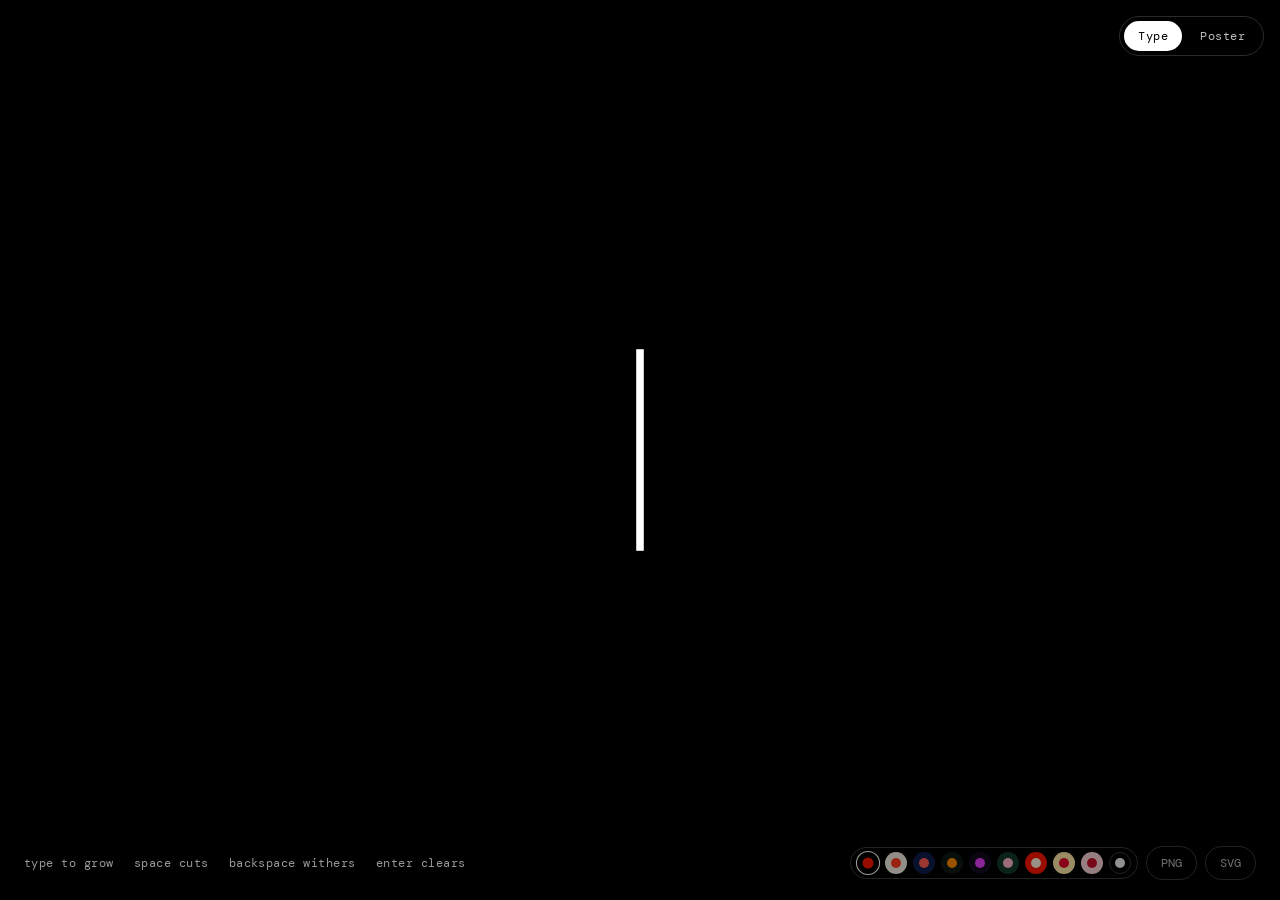
<file: hmm.html>
<!DOCTYPE html>
<html lang="en">
<head>
<meta charset="utf-8">
<meta name="viewport" content="width=device-width, initial-scale=1, viewport-fit=cover">
<title>Type Garden</title>
<link rel="preconnect" href="https://fonts.googleapis.com">
<link rel="preconnect" href="https://fonts.gstatic.com" crossorigin>
<link href="https://fonts.googleapis.com/css2?family=DM+Mono:wght@400;500&family=Playfair+Display:wght@700&display=swap" rel="stylesheet">
<style>
html,body{margin:0;height:100%;background:#000;overflow:hidden;overscroll-behavior:none}
a{color:#fff} a:hover{color:#FFB4A8}
input[type=range]{accent-color:#FFFFFF}
button{font-family:inherit}
[data-tg="app"]{-webkit-tap-highlight-color:transparent;-webkit-touch-callout:none;-webkit-user-select:none;user-select:none;position:fixed;inset:0;cursor:text;font-family:'DM Mono',ui-monospace,monospace}
[data-tg="app"] button{-webkit-tap-highlight-color:transparent;touch-action:manipulation}
html[data-touch] [data-tg="app"]{touch-action:none;top:var(--tg-top,0px)!important;bottom:auto!important;height:var(--tg-h,100%)!important}
[data-tg="modes"]{top:calc(16px + env(safe-area-inset-top))!important;right:calc(16px + env(safe-area-inset-right))!important}
[data-tg="bar"]{left:calc(24px + env(safe-area-inset-left))!important;right:calc(24px + env(safe-area-inset-right))!important;bottom:calc(20px + env(safe-area-inset-bottom))!important}
[data-tg="coarse"]{display:none}
@media (pointer:coarse){[data-tg="fine"]{display:none}[data-tg="coarse"]{display:inline}}
@media (max-width:600px){
  [data-tg="bar"]{left:calc(16px + env(safe-area-inset-left))!important;right:calc(16px + env(safe-area-inset-right))!important;bottom:calc(14px + env(safe-area-inset-bottom))!important;gap:10px!important}
  [data-tg="hints"]{gap:12px!important;font-size:11px}
  [data-tg="ctrls"]{flex:1 1 100%;justify-content:space-between;gap:8px!important}
  [data-tg="pal"]{gap:4px!important}
  [data-tg="sw"]{--sw:clamp(13px,calc((100vw - 183px) / 10),22px);width:var(--sw)!important;height:var(--sw)!important}
  [data-tg="dot"]{width:calc(var(--sw) * .46)!important;height:calc(var(--sw) * .46)!important}
  [data-tg="btn"]{padding:7px 11px!important}
}
@media (max-width:720px){
  [data-tg="poster"]{display:flex!important;flex-direction:column;overflow-y:auto;-webkit-overflow-scrolling:touch;touch-action:pan-y}
  [data-tg="poster"]::before{content:"";order:-2;position:sticky;top:0;flex:none;height:calc(60px + env(safe-area-inset-top));margin-bottom:calc(-60px - env(safe-area-inset-top));background:linear-gradient(#000 62%,rgba(0,0,0,0));z-index:4;pointer-events:none}
  [data-tg="stage"]{order:-1;flex:none;padding:calc(64px + env(safe-area-inset-top)) 16px 12px!important}
  [data-tg="pcanvas"]{width:100%!important;max-width:520px}
  [data-tg="panel"]{flex:none;border-right:0!important;border-top:1px solid #1E1E1E;overflow:visible!important;padding:20px 16px calc(32px + env(safe-area-inset-bottom))!important}
}
.pill{background:transparent;border:1px solid #3A3A3A;color:#BDBDBD;font:inherit;padding:8px 14px;border-radius:999px;cursor:pointer}
.pill:hover{border-color:#FFFFFF;color:#FFFFFF}
.pill:disabled{opacity:.5;cursor:default}
.sw{padding:0;border-radius:999px;cursor:pointer;display:flex;align-items:center;justify-content:center;width:22px;height:22px}
.sw:hover{transform:scale(1.15)!important}
.pcard{display:flex;flex-direction:column;gap:8px;align-items:stretch;background:transparent;color:#EDEDED;font:inherit;padding:6px 6px 8px;border-radius:12px;cursor:pointer;text-align:left}
.pcard:hover{border-color:#8C8C8C!important}
.pbtn{text-align:left;color:#FFFFFF;font:inherit;padding:10px 12px;border-radius:10px;cursor:pointer;display:flex;flex-direction:column;gap:4px}
.ghost{background:transparent;border:1px solid #2A2A2A;color:#EDEDED;font:inherit;padding:8px 12px;border-radius:999px;cursor:pointer;align-self:flex-start}
.ghost:hover{border-color:#FFFFFF}
.lbl{color:#8C8C8C;text-transform:uppercase;font-size:11px;letter-spacing:.08em}
.serif{font-family:'Playfair Display',Georgia,serif;font-weight:700}
#ptext{background:#000;border:1px solid #2A2A2A;border-radius:10px;color:#FFFFFF;font-size:22px;padding:10px 12px;outline:none}
#ptext:focus{border-color:#FFFFFF}
.off{display:none!important}
</style>
</head>
<body>
<div data-tg="app" id="app" style="background:#000">
  <canvas id="cv" style="position:absolute;inset:0;width:100%;height:100%;display:block"></canvas>
  <input id="inp" data-tg="input" aria-label="Type to grow a garden" autocapitalize="off" autocomplete="off" autocorrect="off" spellcheck="false" style="position:fixed;left:0;top:0;width:1px;height:1px;margin:0;padding:0;border:0;opacity:0;font-size:16px;color:transparent;background:transparent;caret-color:transparent;pointer-events:none">

  <div data-tg="modes" id="modes" style="position:absolute;top:16px;right:16px;z-index:5;display:flex;gap:4px;padding:4px;border:1px solid #2A2A2A;border-radius:999px;background:#000"></div>

  <div data-tg="bar" id="bar" style="position:absolute;left:24px;right:24px;bottom:20px;display:flex;justify-content:space-between;align-items:center;gap:16px;flex-wrap:wrap;font-size:12px;letter-spacing:0.04em;opacity:0.6">
    <div data-tg="hints" style="display:flex;gap:20px;flex-wrap:wrap">
      <span data-tg="fine">type to grow</span><span data-tg="coarse">tap to type</span>
      <span>space cuts</span>
      <span data-tg="fine">backspace withers</span><span data-tg="coarse">⌫ withers</span>
      <span data-tg="fine">enter clears</span><span data-tg="coarse">return clears</span>
    </div>
    <div data-tg="ctrls" style="display:flex;gap:8px;align-items:center">
      <div data-tg="pal" id="barpal" style="display:flex;gap:6px;align-items:center;padding:4px 6px;border:1px solid #3A3A3A;border-radius:999px"></div>
      <button data-tg="btn" class="pill" id="btnPNG">PNG</button>
      <button data-tg="btn" class="pill" id="btnSVG">SVG</button>
    </div>
  </div>

  <div data-tg="poster" id="poster" class="off" style="position:absolute;inset:0;display:grid;grid-template-columns:minmax(280px,340px) minmax(0,1fr);background:#000;cursor:default;color:#EDEDED;font-size:12px;letter-spacing:0.03em">
    <div data-tg="panel" style="border-right:1px solid #1E1E1E;overflow-y:auto;overflow-x:hidden;padding:24px 22px 32px;display:flex;flex-direction:column;gap:26px;background:#0A0A0A">
      <div style="display:flex;flex-direction:column;gap:4px">
        <div class="serif" style="font-size:26px;color:#FFFFFF">Poster</div>
        <div style="color:#8C8C8C" id="info"></div>
      </div>
      <div style="display:flex;flex-direction:column;gap:10px">
        <div class="lbl">Words</div>
        <input id="ptext" class="serif" spellcheck="false">
        <button class="ghost" id="regrow">Regrow garden</button>
      </div>
      <div style="display:flex;flex-direction:column;gap:10px">
        <div class="lbl">Motion</div>
        <div id="presets" style="display:grid;grid-template-columns:1fr 1fr;gap:8px"></div>
      </div>
      <div style="display:flex;flex-direction:column;gap:10px">
        <div class="lbl">Palette</div>
        <div id="palcards" style="display:grid;grid-template-columns:repeat(2,minmax(0,1fr));gap:8px"></div>
      </div>
      <div style="display:flex;flex-direction:column;gap:10px;border-top:1px solid #1E1E1E;padding-top:20px">
        <div class="lbl">Export · 1080 × 1080 loop</div>
        <button id="expVideo" style="background:#FFFFFF;border:0;color:#000;font:inherit;font-weight:500;padding:12px 14px;border-radius:999px;cursor:pointer"></button>
        <button id="expFrames" class="pill" style="color:#EDEDED;padding:11px 14px;border-color:#3A3A3A">PNG frames (.zip)</button>
        <div style="color:#8C8C8C;min-height:16px" id="status"></div>
      </div>
    </div>
    <div data-tg="stage" style="display:flex;align-items:center;justify-content:center;padding:56px 32px 32px;min-width:0">
      <canvas id="pcv" data-tg="pcanvas" width="1080" height="1080" style="width:min(100%, calc(100vh - 96px));height:auto;aspect-ratio:1 / 1;display:block;border:1px solid #1E1E1E"></canvas>
    </div>
  </div>
</div>

<script>
(function () {
'use strict';

// ---------------------------------------------------------------
// Settings you can tweak
// ---------------------------------------------------------------
const CFG = {
  boil: true,      // line wobble ("boiling" outlines)
  recoil: 20,      // how far a cut stem springs back, px
  density: 1,      // 0.5 sparse – 1.6 jungle
  showHint: true   // key hints + palette bar
};

const $ = id => document.getElementById(id);
const el = {
  app: $('app'), cv: $('cv'), inp: $('inp'), modes: $('modes'), bar: $('bar'), barpal: $('barpal'),
  poster: $('poster'), pcv: $('pcv'), info: $('info'), ptext: $('ptext'), presets: $('presets'),
  palcards: $('palcards'), expVideo: $('expVideo'), expFrames: $('expFrames'), status: $('status'),
  btnPNG: $('btnPNG'), btnSVG: $('btnSVG'), regrow: $('regrow')
};

class TypeGarden {
  constructor() {
    this.SENT = String.fromCharCode(0x200b);
    this.F = '"Playfair Display",Georgia,serif';
    this.cfg = CFG;
    this.PRESETS = [
      { id: 'breathe', label: 'Breathe', sub: 'Slow sway · 3s', T: 3000 },
      { id: 'grow', label: 'Grow & wither', sub: 'Bloom, then back · 6s', T: 6000 },
      { id: 'typed', label: 'Typed', sub: 'Type, cut, repeat · 5s', T: 5000 },
      { id: 'wind', label: 'Gust', sub: 'Wind sweeps through · 4s', T: 4000 },
      { id: 'reach', label: 'Reach', sub: 'Stems follow a light · 6s', T: 6000 },
      { id: 'scatter', label: 'Scatter', sub: 'Random bloom, fade · 6s', T: 6000 },
      { id: 'visit', label: 'Visitor', sub: 'Butterfly drops by · 7s', T: 7000 }
    ];
    // name, background, flower, stem & leaf, flower line, type
    this.PAL = [
      ['Rose noir', '#000000', '#FF1400', '#3257FF', '#FFB4A8', '#FFFFFF'],
      ['Paper', '#F3EEE4', '#FF3B1F', '#1C2B8F', '#FFD2C4', '#111111'],
      ['Midnight', '#0D1B4C', '#FF5A4E', '#9FB4FF', '#FFD6CF', '#FFFFFF'],
      ['Citrus', '#0E1A12', '#FF8A00', '#1FA463', '#FFE2B8', '#FFF6E8'],
      ['Orchid', '#140A1F', '#E63CFF', '#2FB8A6', '#F9D1FF', '#FFFFFF'],
      ['Moss', '#133A2A', '#FFB7C5', '#7FD18B', '#FFFFFF', '#F6F1E7'],
      ['Tomato', '#FF1400', '#FFF1E0', '#0B0B0B', '#FF1400', '#000000'],
      ['Butter', '#FFE9A8', '#E4002B', '#0F5132', '#FFC2C2', '#1A1A1A'],
      ['Blush', '#FAD4D8', '#C8102E', '#274690', '#FFE3E6', '#1A1A1A'],
      ['Mono', '#000000', '#F2F2F2', '#6E6E6E', '#000000', '#FFFFFF']
    ];
    this.state = { mode: 'type', preset: 'breathe', palette: 0, text: 'in bloom', seed: 7, status: '', busy: false };

    this.letters = []; this.uid = 1; this.cache = {}; this.Sd = 0; this.St = 0; this.wrapped = false;
    this.t0 = performance.now(); this.lastKey = 0; this.rand = Math.random;
    this.g = el.cv.getContext('2d');
    this.fa = {}; this.mx = null; this.flies = []; this.perch = [];
    this.touch = !!(window.matchMedia && matchMedia('(pointer: coarse)').matches);
    if (this.touch) document.documentElement.setAttribute('data-touch', '');
    this.ptype = 'mouse';
    this.vmime = typeof MediaRecorder !== 'undefined'
      ? ['video/mp4;codecs=avc1.42E01E', 'video/mp4', 'video/webm;codecs=vp9', 'video/webm'].find(m => MediaRecorder.isTypeSupported(m))
      : null;
    this.bind();
    this.resize();
    this.ui();
    this.buildPoster();
    const loop = () => { this.raf = requestAnimationFrame(loop); this.frame(); };
    loop();
    if (!this.touch) setTimeout(() => el.inp.focus({ preventScroll: true }), 50);
    if (document.fonts) document.fonts.load(`700 100px ${this.F}`).then(() => { this.cache = {}; this.layout(); this.buildPoster(); }).catch(() => {});
  }

  setState(patch, cb) { Object.assign(this.state, patch); this.ui(); if (cb) cb(); }
  upd(patch) { this.setState(patch, () => this.buildPoster()); }

  // ---------- events ----------
  bind() {
    window.addEventListener('resize', () => this.resize());
    window.addEventListener('keydown', e => this.key(e));
    window.addEventListener('pointermove', e => { this.mx = e.clientX; this.my = e.clientY; });
    document.addEventListener('pointerleave', () => { this.mx = null; });
    window.addEventListener('pointerdown', e => { this.ptype = e.pointerType || 'mouse'; }, true);
    const up = e => { if (e.pointerType && e.pointerType !== 'mouse') this.mx = null; };
    window.addEventListener('pointerup', up);
    window.addEventListener('pointercancel', up);
    const fld = el.inp;
    this.iv = this.SENT; fld.value = this.SENT;
    fld.addEventListener('compositionstart', () => { this.composing = true; });
    fld.addEventListener('compositionend', () => { this.composing = false; setTimeout(() => { if (!this.composing) this.inputDiff(fld); }, 0); });
    fld.addEventListener('input', e => this.inputDiff(e.target));
    this.vv = window.visualViewport || null; this.vvMax = 0;
    if (this.vv && this.touch) { this.vv.addEventListener('resize', () => this.syncVV()); this.vv.addEventListener('scroll', () => this.syncVV()); this.syncVV(); }

    el.app.addEventListener('pointerdown', ev => {
      if (this.state.mode !== 'type') return;
      const touch = ev.pointerType && ev.pointerType !== 'mouse', onCanvas = ev.target === el.cv;
      if (touch) { if (ev.cancelable && (onCanvas || (ev.target.closest && ev.target.closest('button')))) ev.preventDefault(); }
      else el.inp.focus({ preventScroll: true });
      if (onCanvas) this.spawnFly(ev.clientX, ev.clientY);
    });
    el.app.addEventListener('click', ev => {
      if (this.state.mode === 'type' && this.ptype !== 'mouse' && ev.target === el.cv) el.inp.focus({ preventScroll: true });
    });
    el.btnPNG.addEventListener('click', () => { this.savePNG(); this.refocus(); });
    el.btnSVG.addEventListener('click', () => { this.saveSVG(); this.refocus(); });
    el.ptext.addEventListener('input', e => this.upd({ text: e.target.value }));
    el.regrow.addEventListener('click', () => this.upd({ seed: Math.floor(Math.random() * 1e6) }));
    el.expVideo.addEventListener('click', () => this.exportVideo());
    el.expFrames.addEventListener('click', () => this.exportFrames());
  }

  // ---------- UI ----------
  mk(tag, css, props) { const n = document.createElement(tag); if (css) n.style.cssText = css; if (props) Object.assign(n, props); return n; }
  ui() {
    const s = this.state, pal = this.pal(), isType = s.mode === 'type', pr = this.preset();
    el.app.style.background = pal.bg;
    el.cv.style.display = isType ? 'block' : 'none';
    el.poster.classList.toggle('off', isType);
    el.bar.classList.toggle('off', !(isType && CFG.showHint));
    el.bar.style.color = pal.C.text;
    el.barpal.style.background = pal.bg;

    el.modes.textContent = '';
    [['type', 'Type'], ['poster', 'Poster']].forEach(([id, label]) => {
      const on = s.mode === id;
      const b = this.mk('button', `border:0;border-radius:999px;padding:7px 14px;font:inherit;font-size:12px;letter-spacing:0.04em;cursor:pointer;background:${on ? '#FFFFFF' : 'transparent'};color:${on ? '#000000' : '#BDBDBD'}`, { textContent: label });
      b.addEventListener('click', () => {
        if (id === 'poster' && s.mode !== 'poster') this.upd({ mode: 'poster', text: this.liveText() || s.text });
        else if (id === 'type' && s.mode !== 'type') this.setState({ mode: 'type' }, () => { this.resize(); el.inp.focus({ preventScroll: true }); });
      });
      el.modes.appendChild(b);
    });

    if (document.activeElement !== el.ptext && el.ptext.value !== s.text) el.ptext.value = s.text;
    el.info.textContent = `1:1 · ${pr.T / 1000}s loop · 30 fps`;

    el.barpal.textContent = '';
    el.palcards.textContent = '';
    this.PAL.forEach((p, i) => {
      const sel = s.palette === i;
      const pick = e => { if (e && e.stopPropagation) e.stopPropagation(); this.setState({ palette: i }, () => this.refocus()); };
      const ring = sel ? pal.C.text : (p[1] === pal.bg ? '#3A3A3A' : 'transparent');
      const sw = this.mk('button', `background:${p[1]};border:1.5px solid ${ring};transform:scale(${sel ? 1.1 : 1})`, { className: 'sw', title: p[0] });
      sw.setAttribute('data-tg', 'sw'); sw.setAttribute('aria-label', p[0]);
      const dot = this.mk('span', `width:10px;height:10px;border-radius:999px;background:${p[2]}`); dot.setAttribute('data-tg', 'dot');
      sw.appendChild(dot); sw.addEventListener('click', pick); el.barpal.appendChild(sw);

      const card = this.mk('button', `border:1px solid ${sel ? '#FFFFFF' : '#2A2A2A'}`, { className: 'pcard' });
      card.setAttribute('aria-label', p[0]);
      const prev = this.mk('span', `display:flex;align-items:center;justify-content:center;height:44px;border-radius:8px;background:${p[1]}`);
      prev.appendChild(this.mk('span', `width:18px;height:18px;border-radius:50%;background:${p[2]}`));
      prev.appendChild(this.mk('span', `width:12px;height:12px;border-radius:50%;background:${p[3]};margin-left:-4px`));
      prev.appendChild(this.mk('span', `font-size:18px;color:${p[5]};margin-left:8px`, { className: 'serif', textContent: 'Aa' }));
      card.appendChild(prev);
      card.appendChild(this.mk('span', 'padding:0 4px', { textContent: p[0] }));
      card.addEventListener('click', pick); el.palcards.appendChild(card);
    });

    el.presets.textContent = '';
    this.PRESETS.forEach(p => {
      const sel = s.preset === p.id;
      const b = this.mk('button', `background:${sel ? '#161616' : 'transparent'};border:1px solid ${sel ? '#FFFFFF' : '#2A2A2A'}`, { className: 'pbtn' });
      b.appendChild(this.mk('span', 'font-size:13px', { textContent: p.label }));
      b.appendChild(this.mk('span', 'color:#8C8C8C;font-size:11px', { textContent: p.sub }));
      b.addEventListener('click', () => this.upd({ preset: p.id }));
      el.presets.appendChild(b);
    });

    el.expVideo.disabled = s.busy; el.expFrames.disabled = s.busy;
    el.expVideo.textContent = this.vmime ? (s.busy ? 'Exporting…' : `Export ${this.vmime.includes('mp4') ? 'MP4' : 'WebM'} loop`) : 'Video export unavailable';
    el.status.textContent = s.status;
  }

  // ---------- butterflies ----------
  spawnFly(cx, cy) {
    if (this.flies.length >= 6) { const o = this.flies.find(f => f.st !== 'leave'); if (o) this.flyOff(o); }
    const taken = new Set(this.flies.filter(f => f.st !== 'leave').map(f => f.pid));
    let best = null, bd = 1e9;
    for (const p of this.perch) { if (taken.has(p.id)) continue; const d = Math.hypot(p.x - cx, p.y - cy); if (d < bd) { bd = d; best = p; } }
    const left = cx < this.W / 2, sz = Math.max(9, this.Sd * 0.09);
    this.flies.push({ x: left ? -40 : this.W + 40, y: cy + (Math.random() - 0.5) * this.H * 0.4, vx: 0, vy: 0,
      st: best ? 'fly' : 'wander', pid: best ? best.id : null, hx: cx, hy: cy, t0: performance.now(), ph: Math.random() * 6, sz, seed: Math.random() * 100, ang: 0 });
  }
  flyOff(f) { f.st = 'leave'; f.pid = null; f.ex = f.x < this.W / 2 ? -80 : this.W + 80; f.ey = f.y - this.H * 0.3; }
  drawFlies(B, now, C) {
    const dt = Math.min(48, now - (this._fl || now)); this._fl = now;
    const byId = {}; for (const p of this.perch) byId[p.id] = p;
    this.flies = this.flies.filter(f => {
      const t = (now - f.t0) / 1000;
      let tx, ty;
      if (f.st === 'sit' || f.st === 'fly') {
        const p = byId[f.pid];
        if (!p) { this.flyOff(f); }
        else { tx = p.x + p.R * 0.05; ty = p.y - p.R * 0.55; }
      }
      if (f.st === 'wander') {
        tx = f.hx + Math.sin(t * 1.3 + f.seed) * 70; ty = f.hy + Math.sin(t * 2.1 + f.seed) * 40;
        if (t > 3.5) this.flyOff(f);
      }
      if (f.st === 'leave') { tx = f.ex; ty = f.ey; }
      if (f.st === 'sit') {
        f.x += (tx - f.x) * 0.35; f.y += (ty - f.y) * 0.35; f.ang *= 0.85;
        f.ph += dt * 0.004;
        const burst = Math.sin(now / 1000 * 0.9 + f.seed) > 0.75;
        f.open = burst ? 0.2 + 0.8 * Math.abs(Math.cos(now / 1000 * 9 + f.seed)) : 0.25 + 0.15 * Math.sin(f.ph);
      } else {
        const dx = tx - f.x, dy = ty - f.y, d = Math.hypot(dx, dy) || 1, sp = f.st === 'leave' ? 0.42 : Math.min(0.34, 0.06 + d * 0.0016);
        const flut = Math.sin(t * 7 + f.seed) * 0.12, wob = Math.cos(t * 4.3 + f.seed) * 0.1;
        const ax = (dx / d * sp + wob) - f.vx, ay = (dy / d * sp + flut) - f.vy;
        f.vx += ax * 0.06 * dt / 16; f.vy += ay * 0.06 * dt / 16;
        f.x += f.vx * dt; f.y += f.vy * dt + Math.sin(t * 13 + f.seed) * 0.6;
        f.ang += (Math.max(-0.5, Math.min(0.5, f.vx * 1.4)) - f.ang) * 0.1;
        f.open = Math.abs(Math.cos(t * 17 + f.seed));
        if (f.st === 'fly' && d < 5) { f.st = 'sit'; f.ph = 0; }
        if (f.st === 'leave' && (f.x < -60 || f.x > this.W + 60 || f.y < -60)) return false;
      }
      this.butterfly(B, f.x, f.y, f.sz, f.ang, f.open, C);
      return true;
    });
  }
  butterfly(B, x, y, s, ang, o, C) {
    const ca = Math.cos(ang), sa = Math.sin(ang), T = (px, py) => [x + (px * ca - py * sa) * s, y + (px * sa + py * ca) * s];
    const wing = (cx, cy, rx, ry, a, side) => {
      const pts = [], c = Math.cos(a), sn = Math.sin(a);
      for (let k = 0; k < 22; k++) { const th = k / 22 * Math.PI * 2, r = 1 + 0.08 * Math.sin(th * 3), lx = Math.cos(th) * rx * r, ly = Math.sin(th) * ry * r; pts.push(T(side * (cx + lx * c - ly * sn) * (0.12 + 0.88 * o), cy + lx * sn + ly * c)); }
      return pts;
    };
    for (const sd of [-1, 1]) {
      B.fill(wing(0.46, 0.28, 0.36, 0.3, 0.5 * sd * sd, sd), C.text);
      B.fill(wing(0.55, -0.32, 0.55, 0.36, -0.55, sd), C.text);
      if (o > 0.35) B.fill(wing(0.66, -0.4, 0.13, 0.11, 0, sd), C.red);
    }
    const body = []; for (let k = 0; k < 18; k++) { const th = k / 18 * Math.PI * 2; body.push(T(Math.cos(th) * 0.08, Math.sin(th) * 0.48)); }
    B.fill(body, C.blue);
    const lw = Math.max(0.8, s * 0.05);
    B.stroke([T(0, -0.42), T(-0.14, -0.72), T(-0.24, -0.86)], C.blue, lw);
    B.stroke([T(0, -0.42), T(0.14, -0.72), T(0.24, -0.86)], C.blue, lw);
  }
  faceTurn(e, x, y) {
    let wx = 0, wy = 0;
    if (this.mx != null) {
      const dx = this.mx - x, dy = this.my - y, d = Math.hypot(dx, dy), reach = 300;
      if (d < reach && d > 0.001) {
        const w = 1 - d / reach, s = w * w * (3 - 2 * w) * Math.min(1, d / 40);
        wx = dx / d * s; wy = dy / d * s;
      }
    }
    const c = this.fa[e.id] || [0, 0];
    c[0] += (wx - c[0]) * 0.09; c[1] += (wy - c[1]) * 0.09;
    this.fa[e.id] = c;
    return c;
  }

  // ---------- math ----------
  h(n) { const x = Math.sin(n) * 43758.5453; return x - Math.floor(x); }
  spr(t, k = 7, w = 16) { if (t <= 0) return 0; return 1 - Math.exp(-t * k) * Math.cos(t * w); }
  eo(t) { if (t <= 0) return 0; if (t >= 1) return 1; return 1 - Math.pow(1 - t, 3); }
  eb(t) { if (t <= 0) return 0; if (t >= 1) return 1; const c1 = 1.70158, c3 = c1 + 1; return 1 + c3 * Math.pow(t - 1, 3) + c1 * Math.pow(t - 1, 2); }
  rng(seed) {
    let s = seed | 0;
    return () => { s = (s + 0x6D2B79F5) | 0; let t = Math.imul(s ^ (s >>> 15), 1 | s); t = (t + Math.imul(t ^ (t >>> 7), 61 | t)) ^ t; return ((t ^ (t >>> 14)) >>> 0) / 4294967296; };
  }
  bez(a, b, c, d, n) {
    const P = [];
    for (let i = 0; i <= n; i++) { const t = i / n, u = 1 - t;
      P.push([u*u*u*a[0] + 3*u*u*t*b[0] + 3*u*t*t*c[0] + t*t*t*d[0], u*u*u*a[1] + 3*u*u*t*b[1] + 3*u*t*t*c[1] + t*t*t*d[1]]); }
    return P;
  }
  at(P, u) {
    const n = P.length; const i = Math.min(n - 2, Math.max(1, Math.round(u * (n - 1))));
    return [P[i], Math.atan2(P[i+1][1] - P[i-1][1], P[i+1][0] - P[i-1][0])];
  }
  jit(id, f, amp) {
    if (!amp) return [0, 0, 0];
    return [(this.h(id*1.37 + f*7.13)*2 - 1)*amp, (this.h(id*2.71 + f*3.11)*2 - 1)*amp, (this.h(id*5.3 + f*1.7)*2 - 1)*0.035];
  }
  path(c, p, closed) {
    const n = p.length; if (n < 2) return;
    const m = (a, b) => [(a[0] + b[0]) / 2, (a[1] + b[1]) / 2];
    if (closed) {
      const s = m(p[n-1], p[0]); c.moveTo(s[0], s[1]);
      for (let i = 0; i < n; i++) { const q = m(p[i], p[(i+1) % n]); c.quadraticCurveTo(p[i][0], p[i][1], q[0], q[1]); }
      c.closePath();
    } else {
      c.moveTo(p[0][0], p[0][1]);
      for (let i = 1; i < n - 1; i++) { const q = m(p[i], p[i+1]); c.quadraticCurveTo(p[i][0], p[i][1], q[0], q[1]); }
      c.lineTo(p[n-1][0], p[n-1][1]);
    }
  }
  backend(g) {
    return {
      fill: (p, col) => { g.beginPath(); this.path(g, p, true); g.fillStyle = col; g.fill(); },
      stroke: (p, col, w) => { g.beginPath(); this.path(g, p, false); g.strokeStyle = col; g.lineWidth = w; g.lineCap = 'round'; g.lineJoin = 'round'; g.stroke(); },
      rect: (x, y, w, h, col) => { g.fillStyle = col; g.fillRect(x, y, w, h); },
      text: (ch, x, y, S, col) => { g.font = `700 ${S}px ${this.F}`; g.textAlign = 'center'; g.textBaseline = 'alphabetic'; g.fillStyle = col; g.fillText(ch, x, y); }
    };
  }
  vine(base, dir, len, amp, waves, ph, bend, n) {
    n = n || 40; const P = [[base[0], base[1]]], step = len / n; let x = base[0], y = base[1];
    for (let i = 1; i <= n; i++) {
      const u = i / n, a = dir + bend * u + amp * Math.sin(u * Math.PI * waves + ph) * Math.min(1, u * 3);
      x += Math.cos(a) * step; y += Math.sin(a) * step; P.push([x, y]);
    }
    return P;
  }
  curl(P, sign, rad) {
    const n = P.length, e = P[n - 1], a = Math.atan2(e[1] - P[n - 2][1], e[0] - P[n - 2][0]);
    const c = [e[0] - Math.sin(a) * sign * rad, e[1] + Math.cos(a) * sign * rad];
    const a0 = Math.atan2(e[1] - c[1], e[0] - c[0]);
    for (let i = 1; i <= 14; i++) { const u = i / 14, t = a0 + sign * u * Math.PI * 1.6, rr = rad * (1 - 0.5 * u); P.push([c[0] + Math.cos(t) * rr, c[1] + Math.sin(t) * rr]); }
    return P;
  }
  weave(r, startLayer) {
    const cuts = []; const nc = 1 + Math.floor(r() * 3);
    for (let i = 0; i < nc; i++) cuts.push(0.15 + r() * 0.7);
    cuts.sort((a, b) => a - b);
    const segs = []; let u0 = 0, layer = startLayer;
    for (const c of cuts) {
      if (c <= u0) continue;
      segs.push({ u0, u1: c, layer });
      if (r() < 0.3) { const g = 0.02 + r() * 0.03; u0 = Math.min(0.98, c + g); } else u0 = c;
      layer = 1 - layer;
    }
    segs.push({ u0, u1: 1, layer });
    return segs;
  }
  layerAt(segs, u) { for (const s of segs) if (u >= s.u0 && u <= s.u1) return s.layer; return segs[segs.length - 1].layer; }

  // ---------- layout ----------
  resize() {
    const c = el.cv, r = c.getBoundingClientRect(), d = window.devicePixelRatio || 1;
    if (!r.width) return;
    this.W = r.width; this.H = r.height; this.dpr = d;
    c.width = Math.round(r.width * d); c.height = Math.round(r.height * d);
    this.layout(true);
  }
  mw(ch) {
    if (this.cache[ch] != null) return this.cache[ch];
    this.g.font = `700 100px ${this.F}`;
    let w = this.g.measureText(ch).width / 100;
    if (ch === ' ') w *= 1.4;
    return (this.cache[ch] = w);
  }
  layoutCore(A, W, H, prevWrapped) {
    const maxW = W * 0.8, S0 = H * 0.28, LH = 2.1;
    const ws = A.map(l => this.mw(l.ch));
    const words = []; let cur = null;
    A.forEach((l, i) => {
      if (l.ch === ' ') { if (cur) { words.push(cur); cur = null; } words.push({ sp: true, idx: [i] }); }
      else { if (!cur) cur = { idx: [] }; cur.idx.push(i); }
    });
    if (cur) words.push(cur);
    const lineW = (li, S) => { let e = li.length; while (e > 0 && A[li[e-1]].ch === ' ') e--; let w = 0; for (let k = 0; k < e; k++) w += ws[li[k]]; return w * S; };
    const wrap = S => {
      const lines = [[]]; let lw = 0;
      for (const w of words) {
        const ww = w.idx.reduce((s, i) => s + ws[i], 0) * S;
        if (!w.sp && lw > 0 && lw + ww > maxW) { lines.push([]); lw = 0; }
        lines[lines.length - 1].push(...w.idx); lw += ww;
      }
      return lines;
    };
    let lines = [A.map((_, i) => i)];
    const unit = lineW(lines[0], 1);
    let S = unit > 0 ? Math.min(S0, maxW / unit) : S0;
    const multi = words.filter(w => !w.sp).length > 1;
    let wrapped = multi && (S < H * 0.1 || (prevWrapped && S < H * 0.14));
    if (wrapped) {
      let lo = H * 0.03, hi = H * 0.15;
      for (let k = 0; k < 22; k++) {
        const mid = (lo + hi) / 2, ls = wrap(mid);
        const ok = ls.every(li => lineW(li, mid) <= maxW) && ls.length * LH * mid <= H * 0.82;
        if (ok) lo = mid; else hi = mid;
      }
      S = lo; lines = wrap(S);
      if (lines.length < 2) wrapped = false;
    }
    const n = lines.length, lh = LH * S;
    lines.forEach((li, k) => {
      let x = W / 2 - lineW(li, S) / 2;
      const y = H / 2 + (k - (n - 1) / 2) * lh + 0.33 * S;
      li.forEach(i => { const l = A[i], w = ws[i] * S; l.tx = x + w / 2; l.ty = y; l.tw = w; l.line = k; x += w; });
    });
    return { S, wrapped, n };
  }
  layout(snap) {
    if (!this.W) return;
    const A = this.letters.filter(l => !l.dead);
    const res = this.layoutCore(A, this.W, this.H, this.wrapped);
    this.wrapped = res.wrapped;
    A.forEach(l => { if (l.x == null) { l.x = l.tx; l.y = l.ty; } });
    const S = res.S, last = A[A.length - 1];
    this.St = S;
    this.ctx_ = last ? last.tx + last.tw / 2 + 0.07 * S : this.W / 2;
    this.cty = last ? last.ty - 0.33 * S : this.H / 2;
    if (snap || !this.Sd) { this.Sd = S; this.cx = this.ctx_; this.cy = this.cty; A.forEach(l => { l.x = l.tx; l.y = l.ty; }); }
  }

  // ---------- phone: keyboard + visible area ----------
  syncVV() {
    const vv = this.vv; if (!vv) return;
    const w = Math.round(vv.width);
    if (this.vvW !== w) { this.vvW = w; this.vvMax = 0; }
    this.vvMax = Math.max(this.vvMax, vv.height);
    const kb = this.vvMax - vv.height > 120, de = document.documentElement;
    de.style.setProperty('--tg-top', vv.offsetTop + 'px');
    de.style.setProperty('--tg-h', vv.height + 'px');
    if (kb) de.setAttribute('data-kb', ''); else de.removeAttribute('data-kb');
    if (!kb && this.kbWas && document.activeElement === el.inp) el.inp.blur();
    this.kbWas = kb;
    this.resize();
  }
  refocus() { if (this.ptype === 'mouse' && this.state.mode === 'type') el.inp.focus({ preventScroll: true }); }
  liveText() { return (this.letters || []).filter(l => !l.dead).map(l => l.ch).join('').trim(); }
  wither(now) {
    const A = this.letters.filter(l => !l.dead), last = A[A.length - 1];
    if (!last) return;
    last.dead = now;
    const pv = A[A.length - 2];
    if (pv && pv.ch !== ' ') { pv.cut = null; pv.endEls = null; pv.tb = now; }
    this.layout();
  }
  // phone keyboards often skip real key events and write into the field instead
  inputDiff(elm) {
    const S = this.SENT;
    if (this.state.mode !== 'type' || this._kd) { this.iv = this.composing ? elm.value : S; if (!this.composing) elm.value = S; return; }
    const old = this.iv == null ? S : this.iv, cur = elm.value;
    let p = 0; while (p < old.length && p < cur.length && old[p] === cur[p]) p++;
    let dels = old.length - p;
    if (p === 0 && old[0] === S && old.length > 1) dels -= 1;
    const now = performance.now(); this.lastKey = now;
    for (let i = 0; i < dels; i++) this.wither(now);
    for (const ch of cur.slice(p)) {
      if (ch === S) continue;
      if (ch.charCodeAt(0) === 10) { this.letters = []; this.layout(); } else this.add(ch, now);
    }
    if (this.composing) this.iv = cur; else { elm.value = S; this.iv = S; }
  }

  // ---------- input ----------
  key(e) {
    if (this.state.mode !== 'type') return;
    if (e.metaKey || e.ctrlKey || e.altKey) {
      if ((e.metaKey || e.ctrlKey) && e.key.toLowerCase() === 's') { e.preventDefault(); e.shiftKey ? this.saveSVG() : this.savePNG(); }
      return;
    }
    if (e.target && e.target.tagName === 'BUTTON' && (e.key === 'Enter' || e.key === ' ')) return;
    const now = performance.now();
    const A = this.letters.filter(l => !l.dead), last = A[A.length - 1];
    if (e.key === 'Backspace') {
      e.preventDefault(); this.mark(); if (!last) return;
      last.dead = now;
      const pv = A[A.length - 2];
      if (pv && pv.ch !== ' ') { pv.cut = null; pv.endEls = null; pv.tb = now; }
      this.layout(); return;
    }
    if (e.key === 'Enter') { e.preventDefault(); this.mark(); this.letters = []; this.layout(); return; }
    if (e.key.length !== 1) return;
    e.preventDefault(); this.mark();
    this.add(e.key, now);
  }
  mark() { this.lastKey = performance.now(); this._kd = true; setTimeout(() => { this._kd = false; }, 0); }
  add(ch, now) {
    const A = this.letters.filter(l => !l.dead), last = A[A.length - 1];
    if (ch === ' ') {
      if (last && last.ch !== ' ') { last.cut = now; this.genEnd(last, now - last.birth); }
      this.letters.push({ ch: ' ', id: this.uid++, birth: now, els: [] });
      this.layout(); return;
    }
    const same = last && last.ch !== ' ';
    const l = { ch, id: this.uid++, birth: now, tb: now, ws: same ? last.ws : Math.floor(this.rand() * 1e9), wi: same ? last.wi + 1 : 0, prev: same ? last : null };
    this.gen(l);
    this.letters.push(l);
    this.layout();
  }

  // ---------- growth ----------
  wordParams(ws) {
    const r = this.rng(ws * 7 + 13), dens = CFG.density;
    return { roseP: 0.3 + r() * 0.3, leafy: (0.6 + r() * 0.8) * dens, dens, lean: (r() - 0.5) * 0.6, big: 0.85 + r() * 0.45, curvy: 0.8 + r() * 0.6, bridgeP: Math.min(0.95, (0.45 + r() * 0.35) * dens), w: 0.5 };
  }
  grow(r, E, nid, p, o) {
    const tip = o.tip || (r() < p.roseP ? 'rose' : r() < 0.45 ? 'fan' : r() < 0.6 ? 'leaf' : 'curl');
    let P = o.pts || this.vine(o.base, o.dir, o.len, (0.35 + r() * 0.45) * p.curvy, 1 + r() * 1.6, r() * 6.28, (r() - 0.5) * 1.2, 40);
    if (tip === 'curl') P = this.curl(P, r() < 0.5 ? -1 : 1, 0.05 + r() * 0.05);
    const segs = this.weave(r, o.layer0 != null ? o.layer0 : (r() < 0.5 ? 0 : 1));
    const dur = Math.max(320, (o.len || 0.8) * 620);
    const thorns = []; const nt = Math.floor(r() * 2.5);
    for (let i = 0; i < nt; i++) thorns.push({ u: 0.15 + r() * 0.65, s: r() < 0.5 ? -1 : 1 });
    E.push({ t: 'stem', id: nid(), pts: P, segs, d0: o.d0, dur, w: o.depth ? 0.82 : 1, thorns });
    const nl = Math.floor(r() * 2.8 * p.leafy);
    let sd = r() < 0.5 ? -1 : 1;
    for (let i = 0; i < nl; i++) {
      const u = 0.25 + r() * 0.6, [q, a] = this.at(P, u); sd = -sd;
      E.push({ t: 'leaf', id: nid(), x: q[0], y: q[1], a: a + sd * (0.55 + r() * 0.5), L: (0.14 + r() * 0.2) * (o.depth ? 0.8 : 1), bend: (r() - 0.5) * 1.2, layer: this.layerAt(segs, u), d0: o.d0 + dur * u });
    }
    const [tp, ta] = this.at(P, 1), td = o.d0 + dur * 0.8, tl = this.layerAt(segs, 1);
    if (tip === 'rose') {
      const R = (0.13 + r() * 0.15) * p.big * (o.depth ? 0.75 : 1);
      // legibility: a rose sitting over the letter body mostly goes behind it
      const over = tp[1] > -0.78 && tp[1] < 0.05 && Math.abs(tp[0]) < p.w * 0.5;
      const layer = over ? (r() < 0.22 ? 1 : 0) : (r() < 0.6 ? 1 : tl);
      E.push({ t: 'rose', id: nid(), x: tp[0], y: tp[1], R, rot: (r() - 0.5) * 1.0, ph1: r() * 6.28, ph2: r() * 6.28, turns: 1.8 + r() * 1, layer, d0: td });
      if (r() < 0.2) { const oo = ta + (r() < 0.5 ? 1 : -1) * 1.3; E.push({ t: 'rose', id: nid(), x: tp[0] + Math.cos(oo) * R * 1.4, y: tp[1] + Math.sin(oo) * R * 1.4, R: R * (0.6 + r() * 0.3), rot: (r() - 0.5) * 1.2, ph1: r() * 6.28, ph2: r() * 6.28, turns: 1.8 + r(), layer, d0: td + 120 }); }
    } else if (tip === 'fan') {
      const spread = 0.6 + r() * 0.3;
      for (let j = 0; j < 2; j++) E.push({ t: 'leaf', id: nid(), x: tp[0], y: tp[1], a: ta + (j - 0.5) * spread, L: 0.2 + r() * 0.2, bend: (j - 0.5) * 0.8, layer: tl, d0: td + j * 60 });
    } else if (tip === 'leaf') {
      E.push({ t: 'leaf', id: nid(), x: tp[0], y: tp[1], a: ta + (r() - 0.5) * 0.3, L: 0.16 + r() * 0.16, bend: (r() - 0.5), layer: tl, d0: td });
    }
    if (!o.depth && r() < 0.3) {
      const u = 0.35 + r() * 0.35, [q, a] = this.at(P, u);
      this.grow(r, E, nid, p, { base: q, dir: a + (r() < 0.5 ? -1 : 1) * (0.7 + r() * 0.4), len: (o.len || 0.8) * (0.35 + r() * 0.2), d0: o.d0 + dur * u, depth: 1, layer0: this.layerAt(segs, u) });
    }
    return P;
  }
  gen(l) {
    const r = this.rng((l.ws ^ Math.imul(l.wi + 1, 2654435761)) + Math.floor(this.rand() * 1e6));
    const p = this.wordParams(l.ws), E = []; let k0 = 0; const nid = () => l.id * 100 + (k0++);
    const w = this.mw(l.ch), inX = () => (r() - 0.5) * w * 0.7; p.w = w;
    const nUp = 1 + (r() < 0.45 * p.dens ? 1 : 0);
    for (let i = 0; i < nUp; i++) {
      this.grow(r, E, nid, p, { base: [inX(), -r() * 0.3], dir: -Math.PI / 2 + p.lean * 0.5 + (r() - 0.5) * 0.7, len: 0.6 + r() * 0.5, d0: 40 + i * 130, tip: l.wi === 0 && i === 0 ? 'rose' : null });
    }
    if (r() < 0.4 * p.dens) this.grow(r, E, nid, p, { base: [inX(), -0.1 - r() * 0.35], dir: Math.PI / 2 + (r() - 0.5) * 0.8, len: 0.35 + r() * 0.35, d0: 160 });
    if (l.prev && r() < p.bridgeP) {
      const px = -(this.mw(l.prev.ch) + w) / 2;
      const a = [inX(), -0.05 - r() * 0.55], b = [px + (r() - 0.5) * 0.25, -0.05 - r() * 0.55];
      const bulge = (r() < 0.55 ? -1 : 1) * (0.4 + r() * 0.4), dx = b[0] - a[0];
      let P = this.bez(a, [a[0] + dx * 0.15, a[1] + bulge], [b[0] - dx * 0.15, b[1] + bulge * 0.9], b, 40);
      if (r() < 0.45) P = P.slice(0, Math.floor(P.length * (0.7 + r() * 0.2)));
      this.grow(r, E, nid, p, { pts: P, len: Math.abs(dx) + Math.abs(bulge), d0: 90, tip: r() < 0.5 ? 'curl' : r() < 0.5 ? 'leaf' : 'rose' });
    }
    if (l.wi === 0) this.grow(r, E, nid, p, { base: [-w * 0.3, -0.15 - r() * 0.4], dir: Math.PI + (r() - 0.5) * 1.2, len: 0.45 + r() * 0.3, d0: 120, tip: 'curl' });
    l.els = E;
    l.endEls = null;
    const T = [], tr = this.rng(l.id * 977 + Math.floor(this.rand() * 1e6));
    this.grow(tr, T, () => l.id * 100 + 90 + T.length, p, { base: [w * 0.25, -0.1 - tr() * 0.45], dir: (tr() - 0.5) * 1.4, len: 0.45 + tr() * 0.25, d0: 0, tip: 'curl', depth: 1 });
    l.tend = T.filter(e => e.t === 'stem').slice(0, 1);
  }
  genEnd(l, rel) {
    const r = this.rng(l.ws + l.wi * 31 + Math.floor(this.rand() * 1e6)), p = this.wordParams(l.ws), E = [];
    let k0 = 50; const nid = () => l.id * 100 + (k0++);
    const w = this.mw(l.ch), n = 1 + Math.floor(r() * 2.5); p.w = w;
    for (let i = 0; i < n; i++) {
      const dir = -Math.PI / 2 + 0.6 + (i - (n - 1) / 2) * 0.9 + (r() - 0.5) * 0.4;
      this.grow(r, E, nid, p, { base: [(r() - 0.2) * w * 0.6, -r() * 0.5], dir, len: 0.4 + r() * 0.45, d0: rel + 40 + i * 90, depth: 1, tip: i === 0 || r() < 0.5 ? 'rose' : 'fan' });
    }
    l.endEls = E;
  }

  strokeRange(B, P, a, b, col, w) {
    const n = P.length - 1, ia = a * n, ib = b * n;
    const lerp = t => { const i = Math.min(n - 1, Math.floor(t)), f = t - i; return [P[i][0] + (P[i+1][0] - P[i][0]) * f, P[i][1] + (P[i+1][1] - P[i][1]) * f]; };
    const pts = [lerp(ia)];
    for (let i = Math.floor(ia) + 1; i < ib; i++) pts.push(P[i]);
    pts.push(lerp(ib));
    if (pts.length >= 2) B.stroke(pts, col, w);
  }
  thorn(B, P, u, s, S) {
    const [p, a] = this.at(P, u), d = a + s * 2.3, L = S * 0.045;
    B.stroke([p, [p[0] + Math.cos(d) * L, p[1] + Math.sin(d) * L]], this.cc.blue, S * 0.022);
  }
  leaf(B, bx, by, a, L, bend) {
    if (L < 0.5) return;
    const ca = Math.cos(a), sa = Math.sin(a), px = -sa, py = ca;
    const ax = u => { const b = Math.sin(Math.PI * u) * bend * 0.15 * L; return [bx + ca * u * L + px * b, by + sa * u * L + py * b]; };
    const hw = u => L * 0.18 * Math.sin(Math.PI * Math.pow(u, 0.8));
    const N = 12, s1 = [], s2 = [];
    for (let i = 0; i <= N; i++) { const u = i / N, c = ax(u), w = hw(u); s1.push([c[0] + px * w, c[1] + py * w]); s2.push([c[0] - px * w, c[1] - py * w]); }
    const tip = ax(1), base = ax(0);
    B.fill([base, ...s1.slice(1, N), tip, tip, ...s2.slice(1, N).reverse(), base], this.cc.blue);
    if (L > 6) { const v = []; for (let i = 0; i <= 8; i++) v.push(ax(0.08 + 0.72 * i / 8)); B.stroke(v, this.cc.vein, Math.max(0.8, L * 0.03)); }
  }
  rose(B, cx, cy, R, rot, e, a, tl) {
    const cr = Math.cos(rot), sr = Math.sin(rot);
    const tm = tl ? Math.hypot(tl[0], tl[1]) : 0, ux = tm ? tl[0] / tm : 0, uy = tm ? tl[1] / tm : 0, sq = -0.28 * tm;
    const T = (x, y, z = 0) => {
      let dx = x * cr - y * sr, dy = x * sr + y * cr;
      if (tm) { const k = (dx * ux + dy * uy) * sq; dx += k * ux + tl[0] * R * z; dy += k * uy + tl[1] * R * z; }
      return [cx + dx, cy + dy];
    };
    // petals, back to front: [cx, cy, rx, ry, angle, depth, edge]
    const P = [
      [0, -0.36, 0.56, 0.54, 0, 0, 0],
      [-0.5, -0.06, 0.6, 0.6, -0.35, 0, 0],
      [0.52, -0.06, 0.6, 0.6, 0.35, 0, 0],
      [-0.42, 0.3, 0.62, 0.48, 0.2, 0.12, 1],
      [0.47, 0.3, 0.62, 0.48, -0.2, 0.12, 1],
      [0.05, 0.42, 0.56, 0.38, 0, 0.14, 0]
    ];
    const ax0 = 0, ay0 = 0.5, lw = Math.max(0.8, R * 0.045), st = 85;
    P.forEach((q, i) => {
      const s = this.spr((a - i * st) / 1000, 8, 14); if (s <= 0.001) return;
      const open = (1 - Math.min(1, s)) * (q[0] < 0 ? 0.5 : -0.5), ang = q[4] + open, ca = Math.cos(ang), sa = Math.sin(ang);
      const pt = (th, j) => {
        const rr = 1 + 0.08 * Math.sin(3 * th + e.ph1 + i) + 0.04 * Math.sin(5 * th + e.ph2);
        const lx = Math.cos(th) * q[2] * rr, ly = Math.sin(th) * q[3] * rr;
        const px = q[0] + lx * ca - ly * sa, py = q[1] + lx * sa + ly * ca;
        return T((ax0 + (px - ax0) * s) * R, (ay0 + (py - ay0) * s) * R, q[5]);
      };
      const pts = []; for (let k = 0; k < 26; k++) pts.push(pt(k / 26 * Math.PI * 2));
      B.fill(pts, this.cc.red);
      if (q[6] && R >= 12 && s > 0.4) {
        const arc = []; for (let k = 0; k <= 14; k++) arc.push(pt(Math.PI * (1.18 + 0.64 * k / 14)));
        this.strokeRange(B, arc, 0, Math.min(1, (s - 0.4) / 0.5), this.cc.line, lw * 0.8);
      }
    });
    const fr = this.eo((a - P.length * st - 80) / 520);
    if (fr > 0 && R > 3) {
      const sp = [], scl = [];
      const turns = R < 20 ? Math.min(e.turns, 1.3) : R < 32 ? e.turns * 0.8 : e.turns;
      for (let i = 0; i <= 70; i++) { const u = i / 70, th = e.ph1 + u * turns * Math.PI * 2, rr = R * (0.08 + 0.57 * u); sp.push(T(Math.cos(th) * rr * 1.05, Math.sin(th) * rr * 0.72 - 0.12 * R, 0.34 - 0.24 * u)); }
      this.strokeRange(B, sp, 0, fr, this.cc.line, lw);
      if (R >= 14) {
        for (let i = 0; i <= 36; i++) { const u = i / 36; scl.push(T((-0.72 + 1.5 * u) * R, 0.36 * R + 0.16 * R * Math.abs(Math.sin(u * Math.PI * 3)), 0.18)); }
        this.strokeRange(B, scl, 0, fr, this.cc.line, lw);
      }
    }
  }

  // ---------- render (shared by typing view + poster) ----------
  frame() {
    const now = performance.now(), dt = Math.min(64, now - (this.lt || now)); this.lt = now;
    if (this.state.mode === 'poster') {
      if (!this.state.busy) this.posterDraw(el.pcv.getContext('2d'), now - (this.pt0 || 0));
      return;
    }
    if (!this.W) return;
    const k = 1 - Math.exp(-dt / 80);
    this.Sd += (this.St - this.Sd) * k;
    this.cx += (this.ctx_ - this.cx) * k; this.cy += (this.cty - this.cy) * k;
    for (const l of this.letters) if (!l.dead && l.tx != null) { l.x += (l.tx - l.x) * k; l.y += (l.ty - l.y) * k; }
    this.letters = this.letters.filter(l => !(l.dead && now - l.dead > 300));
    this.paint(now, true);
  }
  pal() { const p = this.PAL[this.state.palette] || this.PAL[0]; return { bg: p[1], C: { red: p[2], blue: p[3], line: p[4], text: p[5], vein: p[1] } }; }
  mainState() { return { letters: this.letters, S: this.Sd, C: this.pal().C, boil: CFG.boil, recoil: CFG.recoil, speed: 1, wither: 260, face: true }; }
  paint(now, caret) {
    const g = this.g, d = this.dpr;
    g.setTransform(d, 0, 0, d, 0, 0); g.fillStyle = this.pal().bg; g.fillRect(0, 0, this.W, this.H);
    const B = this.backend(g), st = this.mainState();
    this.render(B, now, st);
    this.drawFlies(B, now, st.C);
    if (caret) {
      const S = this.Sd, on = now - this.lastKey < 500 || Math.floor(now / 530) % 2 === 0, hf = this.eo((now - this.t0) / 600);
      if (on && hf > 0) { const h = 0.8 * S * hf, w = Math.max(2, S * 0.03); B.rect(this.cx - w / 2, this.cy - h / 2, w, h, st.C.text); }
    }
  }
  render(B, now, st) {
    const S = st.S, L = st.letters, act = L.filter(l => !l.dead), sp = st.speed || 1;
    this.cc = st.C; this._now = now; if (st.face) this.perch = [];
    if (st.face) for (const l of L) {
      let tx = 0, ty = 0;
      if (this.mx != null && !l.dead && l.ch !== ' ') {
        const dx = this.mx - l.x, dy = this.my - (l.y - S * 0.6), d = Math.hypot(dx, dy), reach = Math.max(260, S * 3.2);
        if (d < reach && d > 1) { const w = 1 - d / reach, s = w * w * (3 - 2 * w); tx = dx / d * s; ty = dy / d * s; }
      }
      const c = l.lean || (l.lean = [0, 0]);
      c[0] += (tx - c[0]) * 0.07; c[1] += (ty - c[1]) * 0.07;
    }
    const f = st.boil ? Math.floor(now / 120) : 0, amp = st.boil ? Math.max(0.8, S * 0.01) : 0;
    const kd = l => l.dead ? 1 - this.eo((now - l.dead) / st.wither) : 1;
    const draw = layer => {
      for (const l of L) {
        if (l.ch === ' ' || !l.els) continue;
        const age = (now - l.birth) * sp, kk = kd(l);
        const each = e => { if (e.t === 'stem') this.drawStem(B, e, l, age, kk, st, f, amp, layer); else if (e.layer === layer) this.drawEl(B, e, l, age, kk, st, f, amp); };
        l.els.forEach(each);
        if (l.endEls) l.endEls.forEach(each);
        const i = act.indexOf(l), nx = i >= 0 ? act[i + 1] : null;
        if (l.tend && (l.dead || !nx || nx.ch === ' ')) {
          let fr = this.eo(((now - l.tb) * sp - 150) / 450);
          if (l.cut != null) fr *= 1 - this.eo((now - l.cut) * sp / 150) * Math.min(0.85, st.recoil / (0.6 * S));
          for (const e of l.tend) this.drawStem(B, e, l, age, kk, st, f, amp, layer, fr * kk);
        }
      }
    };
    draw(0);
    for (const l of L) if (l.ch !== ' ' && (st.textAll || !l.dead)) B.text(l.ch, l.x, l.y, S, st.C.text);
    draw(1);
  }
  wpt(st, l, x, y) {
    if (l.birth != null && this._now != null) {
      const t = (this._now - l.birth) * (st.speed || 1) / 1000;
      if (t > 0 && t < 2.5) {
        const hh = Math.max(0, (l.y - y) / st.S), dmp = Math.exp(-t * 3.2), dir = (l.id % 2 ? 1 : -1);
        x += st.S * 0.07 * hh * dmp * Math.sin(t * 11) * dir;
        y += st.S * 0.035 * hh * dmp * Math.sin(t * 11 + 1.2);
      }
    }
    if (st.face && l.lean) {
      const hh = Math.min(2.5, Math.max(0, (l.y - y) / st.S)), f = hh * hh * 0.5 + hh * 0.5;
      x += l.lean[0] * st.S * 0.1 * f;
      y += l.lean[1] * st.S * 0.05 * f;
    }
    return st.warp ? st.warp(x, y, l) : [x, y];
  }
  drawStem(B, e, l, age, kk, st, f, amp, layer, frO) {
    const S = st.S, fr = frO != null ? frO : this.eo((age - e.d0) / e.dur) * kk; if (fr <= 0) return;
    const j = this.jit(e.id, f, amp);
    const P = e.pts.map(p => this.wpt(st, l, l.x + p[0] * S + j[0], l.y + p[1] * S + j[1]));
    for (const sg of e.segs) {
      if (sg.layer !== layer) continue;
      const b = Math.min(sg.u1, fr); if (b <= sg.u0) continue;
      this.strokeRange(B, P, sg.u0, b, st.C.blue, S * 0.022 * (e.w || 1));
    }
    for (const th of e.thorns) if (fr > th.u && this.layerAt(e.segs, th.u) === layer) this.thorn(B, P, th.u, th.s, S);
  }
  drawEl(B, e, l, age, kk, st, f, amp) {
    const S = st.S, j = this.jit(e.id, f, amp), wx = (x, y) => this.wpt(st, l, l.x + x * S + j[0], l.y + y * S + j[1]);
    const rw = st.rotw ? st.rotw(e) : 0;
    if (e.t === 'leaf') {
      const sc = this.spr((age - e.d0) / 1000, 7, 15) * kk; if (sc <= 0) return;
      const p = wx(e.x, e.y); this.leaf(B, p[0], p[1], e.a + j[2] + rw, e.L * S * sc, e.bend);
    } else if (e.t === 'rose') {
      const a = age - e.d0; if (a < 0) return;
      if (kk <= 0.001) return;
      const p = wx(e.x, e.y), tl = st.face ? this.faceTurn(e, p[0], p[1]) : null;
      if ((st.face || st.perchOn) && !l.dead && a > 700) this.perch.push({ id: e.id, x: p[0], y: p[1], R: e.R * S * kk });
      this.rose(B, p[0], p[1], e.R * S * kk, e.rot + j[2] + rw + (tl ? tl[0] * 0.22 : 0), e, a, tl);
    }
  }

  // ---------- poster ----------
  preset() { return this.PRESETS.find(p => p.id === this.state.preset) || this.PRESETS[0]; }
  buildPoster() {
    if (!this.g) return;
    const s = this.state, pr = this.preset(), text = (s.text || '').slice(0, 40) || ' ';
    this.rand = this.rng(s.seed * 7919 + 1);
    const L = []; let prev = null, uid = 1;
    for (const ch of text) {
      if (ch === ' ') { const sp = { ch: ' ', id: 9000 + uid++, els: [] }; L.push(sp); prev = sp; continue; }
      const same = prev && prev.ch !== ' ';
      const l = { ch, id: 9000 + uid++, ws: same ? prev.ws : Math.floor(this.rand() * 1e9), wi: same ? prev.wi + 1 : 0, prev: same ? prev : null };
      this.gen(l); L.push(l); prev = l;
    }
    const n = L.length;
    const step = pr.id === 'reference' ? 30 : pr.id === 'grow' ? Math.min(110, 3000 / n) : pr.id === 'typed' ? Math.min(85, 3600 / n) : 0;
    const off = pr.id === 'grow' ? 200 : pr.id === 'typed' ? 300 : 0;
    L.forEach((l, i) => { l.b = off + i * step; });
    if (pr.id === 'scatter') { const r = this.rng(s.seed * 31 + 5); L.forEach(l => { l.b = 150 + r() * 2400; }); }
    const wd = Math.min(60, 900 / n);
    L.forEach((l, i) => {
      l.d = pr.id === 'scatter' ? 4700 + i * 8 : 4200 + (n - 1 - i) * wd;
      const nx = L[i + 1];
      l.cutRel = null;
      if (pr.id !== 'scatter' && l.ch !== ' ' && nx && nx.ch === ' ') { l.cutRel = Math.max(30, nx.b - l.b); this.genEnd(l, l.cutRel); }
    });
    this.rand = Math.random;
    const res = this.layoutCore(L, 1080, 1080, false);
    // fit the whole garden (not just the type) inside a margin
    let S = res.S, x0 = 1e9, y0 = 1e9, x1 = -1e9, y1 = -1e9;
    const addP = (l, x, y, r) => { const X = l.tx + x * S, Y = l.ty + y * S, R = (r || 0) * S; x0 = Math.min(x0, X - R); x1 = Math.max(x1, X + R); y0 = Math.min(y0, Y - R); y1 = Math.max(y1, Y + R); };
    for (const l of L) {
      if (l.ch === ' ') continue;
      addP(l, -l.tw / S / 2, -0.75); addP(l, l.tw / S / 2, 0.1);
      const all = [...l.els, ...(l.endEls || [])];
      for (const e of all) {
        if (e.t === 'stem') e.pts.forEach(q => addP(l, q[0], q[1], 0.02));
        else if (e.t === 'leaf') addP(l, e.x, e.y, e.L);
        else addP(l, e.x, e.y, e.R * 1.15);
      }
    }
    let tx0 = 1e9, tx1 = -1e9, ty0 = 1e9, ty1 = -1e9;
    for (const l of L) if (l.ch !== ' ') { tx0 = Math.min(tx0, l.tx - l.tw / 2); tx1 = Math.max(tx1, l.tx + l.tw / 2); ty0 = Math.min(ty0, l.ty - 0.72 * S); ty1 = Math.max(ty1, l.ty); }
    const Z = 1080, half = Z * 0.44, bcx = (tx0 + tx1) / 2, bcy = (ty0 + ty1) / 2;
    const k = Math.min(1.25, half / Math.max(1, bcx - x0, x1 - bcx), half / Math.max(1, bcy - y0, y1 - bcy));
    L.forEach(l => { l.tx = Z / 2 + (l.tx - bcx) * k; l.ty = Z / 2 + (l.ty - bcy) * k; l.tw *= k; l.x = l.tx; l.y = l.ty; });
    this.P = { letters: L, S: S * k, T: pr.T, preset: pr.id };
    this.pt0 = performance.now();
  }
  posterFly(B, tt, P, C) {
    const ps = this.perch.slice().sort((a, b) => a.x - b.x);
    if (!ps.length) return;
    const p1 = ps[Math.floor(ps.length * 0.25)], p2 = ps[Math.min(ps.length - 1, Math.floor(ps.length * 0.75))];
    const A = [-80, 300], s1 = [p1.x, p1.y - p1.R * 0.55], s2 = [p2.x, p2.y - p2.R * 0.55], E = [1160, 260];
    const sz = Math.max(12, P.S * 0.09), t = tt / 1000, eo = v => this.eo(Math.max(0, Math.min(1, v)));
    const leg = (a, b, u, lift) => { const e = eo(u); return [a[0] + (b[0] - a[0]) * e, a[1] + (b[1] - a[1]) * e - Math.sin(e * Math.PI) * lift]; };
    let p, flying = true, vx = 0;
    if (t < 1.8) { p = leg(A, s1, t / 1.8, 160); vx = 1; }
    else if (t < 3.4) { p = s1; flying = false; }
    else if (t < 4.6) { p = leg(s1, s2, (t - 3.4) / 1.2, 140); vx = s2[0] > s1[0] ? 1 : -1; }
    else if (t < 5.8) { p = s2; flying = false; }
    else { p = leg(s2, E, (t - 5.8) / 1.2, 60); vx = 1; }
    let o, ang;
    if (flying) { o = Math.abs(Math.cos(t * 17)); p = [p[0] + Math.sin(t * 7) * 6, p[1] + Math.sin(t * 13) * 4]; ang = vx * 0.3; }
    else { const burst = (t > 2.4 && t < 2.8) || (t > 5 && t < 5.3); o = burst ? 0.2 + 0.8 * Math.abs(Math.cos(t * 9)) : 0.3 + 0.1 * Math.sin(t * 3); ang = 0; }
    this.butterfly(B, p[0], p[1], sz, ang, o, C);
  }
  drawBg(g, Z) { g.fillStyle = this.pal().bg; g.fillRect(0, 0, Z, Z); }
  bars(B, P, st, spread, hf) {
    const S = P.S, byLine = {};
    for (const l of P.letters) { if (l.ch === ' ') continue; const b = byLine[l.line] || (byLine[l.line] = { a: 1e9, z: -1e9, y: l.ty }); b.a = Math.min(b.a, l.tx - l.tw / 2); b.z = Math.max(b.z, l.tx + l.tw / 2); }
    const w = Math.max(2, S * 0.035), h = 1.0 * S * hf;
    for (const k in byLine) {
      const b = byLine[k], cx = (b.a + b.z) / 2, half = (b.z - b.a) / 2 + 0.14 * S, cy = b.y - 0.33 * S;
      B.rect(cx - half * spread - w / 2, cy - h / 2, w, h, st.C.text);
      B.rect(cx + half * spread - w / 2, cy - h / 2, w, h, st.C.text);
    }
  }
  posterDraw(g, t) {
    const P = this.P; if (!P) return;
    const Z = 1080, pc = this.pal();
    g.setTransform(1, 0, 0, 1, 0, 0);
    this.drawBg(g, Z);
    const tt = ((t % P.T) + P.T) % P.T, L = P.letters, B = this.backend(g);
    const st = { letters: L, S: P.S, C: pc.C, boil: CFG.boil, recoil: CFG.recoil, speed: 1, wither: 600, textAll: true };
    L.forEach(l => { l.x = l.tx; l.y = l.ty; l.dead = null; });
    const set = base => L.forEach(l => { l.birth = base + l.b; l.tb = l.birth; l.cut = l.cutRel != null ? l.birth + l.cutRel : null; });
    let bars = null;
    if (P.preset === 'reference') {
      if (tt < 1950) { set(-1e5); bars = 1; }
      else if (tt < 2050) return;
      else if (tt < 2600) { this.bars(B, P, st, 0, this.eo((tt - 2050) / 550)); return; }
      else { const e = this.eo((tt - 2600) / 400); const lc = {}; L.forEach(l => { if (l.ch === ' ') return; const b = lc[l.line] || (lc[l.line] = [1e9, -1e9]); b[0] = Math.min(b[0], l.tx - l.tw / 2); b[1] = Math.max(b[1], l.tx + l.tw / 2); });
        L.forEach(l => { const b = lc[l.line], c = b ? (b[0] + b[1]) / 2 : 540; l.x = c + (l.tx - c) * e; }); set(3000); st.speed = 2.2; bars = e; }
    } else if (P.preset === 'breathe') {
      set(-1e5);
      const ph = tt / P.T * Math.PI * 2, S = P.S;
      st.warp = (x, y, l) => { const h = Math.max(0, (l.y - y) / S); return [x + Math.sin(ph + l.x * 0.004 + h * 1.1) * S * 0.03 * h, y + Math.cos(ph + x * 0.003) * S * 0.008 * h]; };
      st.rotw = e => Math.sin(ph + e.id * 0.7) * 0.12;
    } else if (P.preset === 'grow' || P.preset === 'scatter') {
      set(0);
      L.forEach(l => { if (tt >= l.d) l.dead = l.d; });
    } else if (P.preset === 'wind') {
      set(-1e5);
      const S = P.S, u = tt / P.T, front = -0.35 + u * 1.9;
      st.warp = (x, y, l) => {
        const hh = Math.max(0, (l.y - y) / S), d = l.x / 1080 - front;
        const g = d < 0 ? Math.exp(d * 2.2) * Math.cos(-d * 9) : Math.exp(-d * d * 30);
        const idle = Math.sin(tt / 1000 * 1.6 + l.x * 0.01) * 0.012;
        return [x + (g * 0.13 + idle) * S * hh * hh * 0.6 + (g * 0.13 + idle) * S * hh * 0.4, y + Math.abs(g) * 0.02 * S * hh];
      };
      st.rotw = e => { const d = e.x / 1080 - front; return (d < 0 ? Math.exp(d * 2.2) * Math.cos(-d * 9) : Math.exp(-d * d * 30)) * 0.35; };
    } else if (P.preset === 'reach') {
      set(-1e5);
      const S = P.S, ph = tt / P.T * Math.PI * 2, lx = 540 + Math.sin(ph) * 430, ly = 540 + Math.sin(ph * 2) * 260;
      this._light = [lx, ly];
      st.warp = (x, y, l) => {
        const dx = lx - l.x, dy = ly - (l.y - S * 0.6), d = Math.hypot(dx, dy) || 1, w = Math.max(0, 1 - d / 560), s = w * w * (3 - 2 * w);
        const hh = Math.min(2.5, Math.max(0, (l.y - y) / S)), f = hh * hh * 0.5 + hh * 0.5;
        return [x + dx / d * s * S * 0.12 * f, y + dy / d * s * S * 0.06 * f];
      };
      st.rotw = e => { const a = Math.atan2(ly - e.y, lx - e.x); return Math.sin(a) * 0.15; };
    } else if (P.preset === 'visit') {
      set(-1e5);
      st.perchOn = true; this.perch = [];
      const ph = tt / P.T * Math.PI * 2;
      st.warp = (x, y, l) => { const hh = Math.max(0, (l.y - y) / P.S); return [x + Math.sin(ph + l.x * 0.004 + hh) * P.S * 0.015 * hh, y]; };
    } else {
      if (tt >= 4400) return;
      set(0);
      st.letters = L.filter(l => tt >= l.birth);
      st.textAll = false;
    }
    this.render(B, tt, st);
    if (bars != null) this.bars(B, P, st, bars, 1);
    if (P.preset === 'reach') {
      const [lx, ly] = this._light, r = P.S * 0.09, pts = [];
      for (let k = 0; k < 20; k++) { const a = k / 20 * Math.PI * 2; pts.push([lx + Math.cos(a) * r, ly + Math.sin(a) * r]); }
      B.fill(pts, st.C.line);
    }
    if (P.preset === 'visit') this.posterFly(B, tt, P, st.C);
    if (P.preset === 'typed') {
      const born = st.letters, last = born[born.length - 1], S = P.S;
      if (Math.floor(tt / 400) % 2 === 0 || (last && tt - last.birth < 300)) {
        const x = last ? last.tx + last.tw / 2 + 0.07 * S : 540, y = last ? last.ty - 0.33 * S : 540, w = Math.max(2, S * 0.03), h = 0.8 * S;
        B.rect(x - w / 2, y - h / 2, w, h, st.C.text);
      }
    }
  }

  // ---------- export ----------
  dl(blob, name) {
    const a = document.createElement('a'); a.href = URL.createObjectURL(blob); a.download = name;
    document.body.appendChild(a); a.click(); a.remove(); setTimeout(() => URL.revokeObjectURL(a.href), 4000);
  }
  savePNG() {
    this.paint(performance.now(), false);
    el.cv.toBlob(b => b && this.dl(b, 'garden.png'));
  }
  // SVG: flowers and stems are vector paths; letters are <text> in Playfair Display
  saveSVG() {
    const n = v => Math.round(v * 100) / 100;
    const parts = [];
    const pb = () => ({ d: '', moveTo(x, y) { this.d += `M${n(x)} ${n(y)}`; }, lineTo(x, y) { this.d += `L${n(x)} ${n(y)}`; }, quadraticCurveTo(a, b, x, y) { this.d += `Q${n(a)} ${n(b)} ${n(x)} ${n(y)}`; }, closePath() { this.d += 'Z'; } });
    const esc = s => s.replace(/&/g, '&amp;').replace(/</g, '&lt;').replace(/>/g, '&gt;').replace(/"/g, '&quot;');
    const B = {
      fill: (p, col) => { const b = pb(); this.path(b, p, true); parts.push(`<path d="${b.d}" fill="${col}"/>`); },
      stroke: (p, col, w) => { const b = pb(); this.path(b, p, false); parts.push(`<path d="${b.d}" fill="none" stroke="${col}" stroke-width="${n(w)}" stroke-linecap="round" stroke-linejoin="round"/>`); },
      rect: () => {},
      text: (ch, x, y, S, col) => parts.push(`<text x="${n(x)}" y="${n(y)}" text-anchor="middle" font-family="Playfair Display, Georgia, serif" font-weight="700" font-size="${n(S)}" fill="${col}">${esc(ch)}</text>`)
    };
    this.render(B, performance.now(), this.mainState());
    const svg = `<svg xmlns="http://www.w3.org/2000/svg" width="${n(this.W)}" height="${n(this.H)}" viewBox="0 0 ${n(this.W)} ${n(this.H)}"><rect width="100%" height="100%" fill="${this.pal().bg}"/>${parts.join('')}</svg>`;
    this.dl(new Blob([svg], { type: 'image/svg+xml' }), 'garden.svg');
  }
  fname() { return 'garden-' + (this.state.text || 'loop').trim().replace(/[^a-z0-9]+/gi, '-').toLowerCase().slice(0, 24) + '-' + this.state.preset; }
  async exportVideo() {
    if (!this.vmime || this.state.busy) { this.setState({ status: 'Video export isn’t supported in this browser — use PNG frames.' }); return; }
    const P = this.P, c = document.createElement('canvas'); c.width = c.height = 1080;
    const g = c.getContext('2d'), stream = c.captureStream(0), track = stream.getVideoTracks()[0];
    const rec = new MediaRecorder(stream, { mimeType: this.vmime, videoBitsPerSecond: 14e6 }), chunks = [];
    rec.ondataavailable = e => e.data && e.data.size && chunks.push(e.data);
    const done = new Promise(r => { rec.onstop = r; });
    this.setState({ busy: true, status: 'Recording…' });
    this.posterDraw(g, 0); rec.start();
    const N = Math.round(P.T / 1000 * 30), wait = ms => new Promise(r => setTimeout(r, ms));
    const t0 = performance.now();
    for (let i = 0; i < N; i++) {
      this.posterDraw(g, i * 1000 / 30);
      if (track.requestFrame) track.requestFrame();
      if (i % 15 === 0) this.setState({ status: `Recording ${Math.round(i / N * 100)}%` });
      const target = t0 + (i + 1) * 1000 / 30; await wait(Math.max(0, target - performance.now()));
    }
    rec.stop(); await done;
    const ext = this.vmime.includes('mp4') ? 'mp4' : 'webm';
    this.dl(new Blob(chunks, { type: this.vmime.split(';')[0] }), `${this.fname()}.${ext}`);
    this.setState({ busy: false, status: `Saved ${ext.toUpperCase()} · ${N} frames` });
  }
  async exportFrames() {
    if (this.state.busy) return;
    const P = this.P, c = document.createElement('canvas'); c.width = c.height = 1080;
    const g = c.getContext('2d'), N = Math.round(P.T / 1000 * 30), files = [];
    this.setState({ busy: true, status: 'Rendering frames…' });
    for (let i = 0; i < N; i++) {
      this.posterDraw(g, i * 1000 / 30);
      const b = await new Promise(r => c.toBlob(r, 'image/png'));
      files.push({ name: `frame_${String(i + 1).padStart(4, '0')}.png`, data: new Uint8Array(await b.arrayBuffer()) });
      if (i % 10 === 0) this.setState({ status: `Rendering ${Math.round(i / N * 100)}%` });
    }
    this.dl(this.zip(files), `${this.fname()}-frames.zip`);
    this.setState({ busy: false, status: `Saved ${N} PNG frames · 30 fps` });
  }
  zip(files) {
    const crcT = this._crcT || (this._crcT = (() => { const t = new Uint32Array(256); for (let n = 0; n < 256; n++) { let c = n; for (let k = 0; k < 8; k++) c = c & 1 ? 0xEDB88320 ^ (c >>> 1) : c >>> 1; t[n] = c >>> 0; } return t; })());
    const crc = d => { let c = 0xFFFFFFFF; for (let i = 0; i < d.length; i++) c = crcT[(c ^ d[i]) & 255] ^ (c >>> 8); return (c ^ 0xFFFFFFFF) >>> 0; };
    const enc = new TextEncoder(), parts = [], cen = []; let off = 0;
    for (const f of files) {
      const nm = enc.encode(f.name), cr = crc(f.data), sz = f.data.length;
      const h = new DataView(new ArrayBuffer(30));
      h.setUint32(0, 0x04034b50, true); h.setUint16(4, 20, true); h.setUint16(8, 0, true); h.setUint16(12, 33, true);
      h.setUint32(14, cr, true); h.setUint32(18, sz, true); h.setUint32(22, sz, true); h.setUint16(26, nm.length, true);
      parts.push(h.buffer, nm, f.data);
      const c = new DataView(new ArrayBuffer(46));
      c.setUint32(0, 0x02014b50, true); c.setUint16(4, 20, true); c.setUint16(6, 20, true); c.setUint16(14, 33, true);
      c.setUint32(16, cr, true); c.setUint32(20, sz, true); c.setUint32(24, sz, true); c.setUint16(28, nm.length, true); c.setUint32(42, off, true);
      cen.push(c.buffer, nm);
      off += 30 + nm.length + sz;
    }
    const cs = cen.reduce((s, b) => s + (b.byteLength || b.length), 0);
    const e = new DataView(new ArrayBuffer(22));
    e.setUint32(0, 0x06054b50, true); e.setUint16(8, files.length, true); e.setUint16(10, files.length, true); e.setUint32(12, cs, true); e.setUint32(16, off, true);
    return new Blob([...parts, ...cen, e.buffer], { type: 'application/zip' });
  }
}

window.addEventListener('DOMContentLoaded', () => { window.garden = new TypeGarden(); });
if (document.readyState !== 'loading') window.garden = window.garden || new TypeGarden();
})();
</script>
</body>
</html>
</file>
